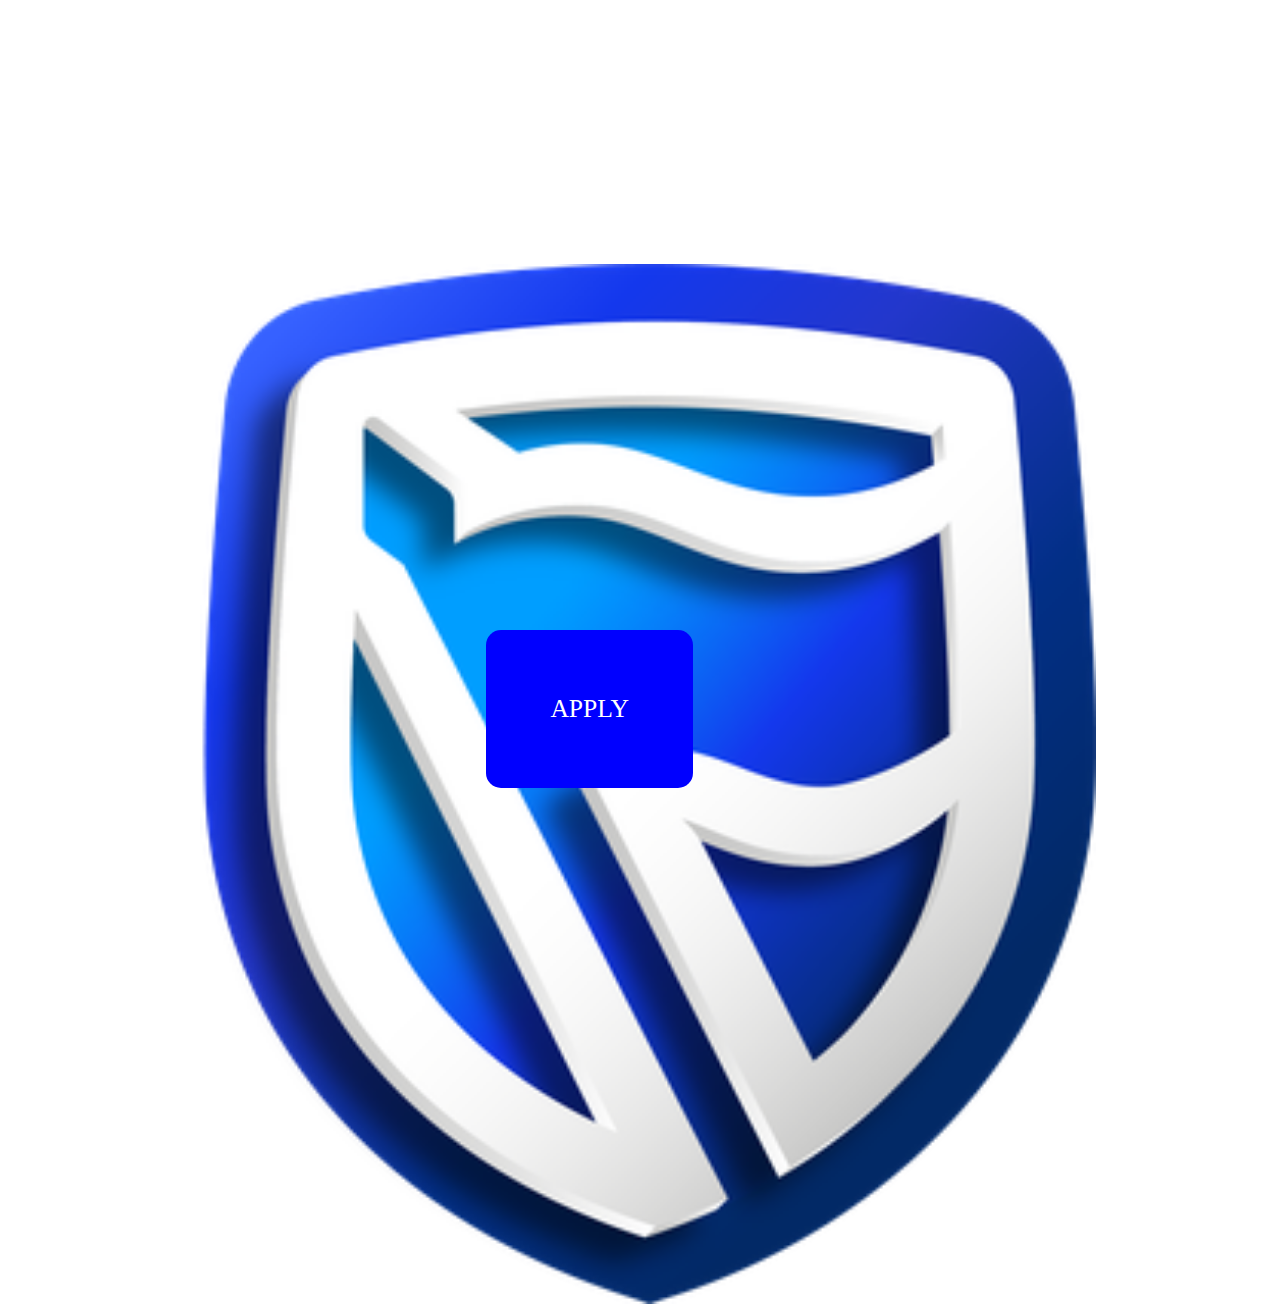
<file: index1.html>
<!DOCTYPE html>
<html lang="en">
<head>
    <link rel="stylesheet" href="index1.css">
    <meta charset="UTF-8">
    <meta http-equiv="X-UA-Compatible" content="IE=edge">
    <meta name="viewport" content="width=device-width, initial-scale=1.0">
    <title>Apply</title>
</head>
<body>
    <div>
        <img id="img1" src="./Standard.png" alt="">
    </div>
    <a id="apply" href="./index.html">APPLY</a>
</body>
</html>
</file>
<file: index1.css>
body{
    width: 100%;
    /* overflow: hidden; */
}
div{
    width: 100%;
}
img{
    width: 70%;
    margin-left: 15%;
    margin-top: 20%;
}
#apply{
    font-size: 160%;
    text-decoration: none;
    position: absolute;
    top: 70%;
    left: 38%;
    text-align: center;
    border-radius: 15px;
    color: white;
    background-color: blue;
    padding: 5%;
}
</file>
